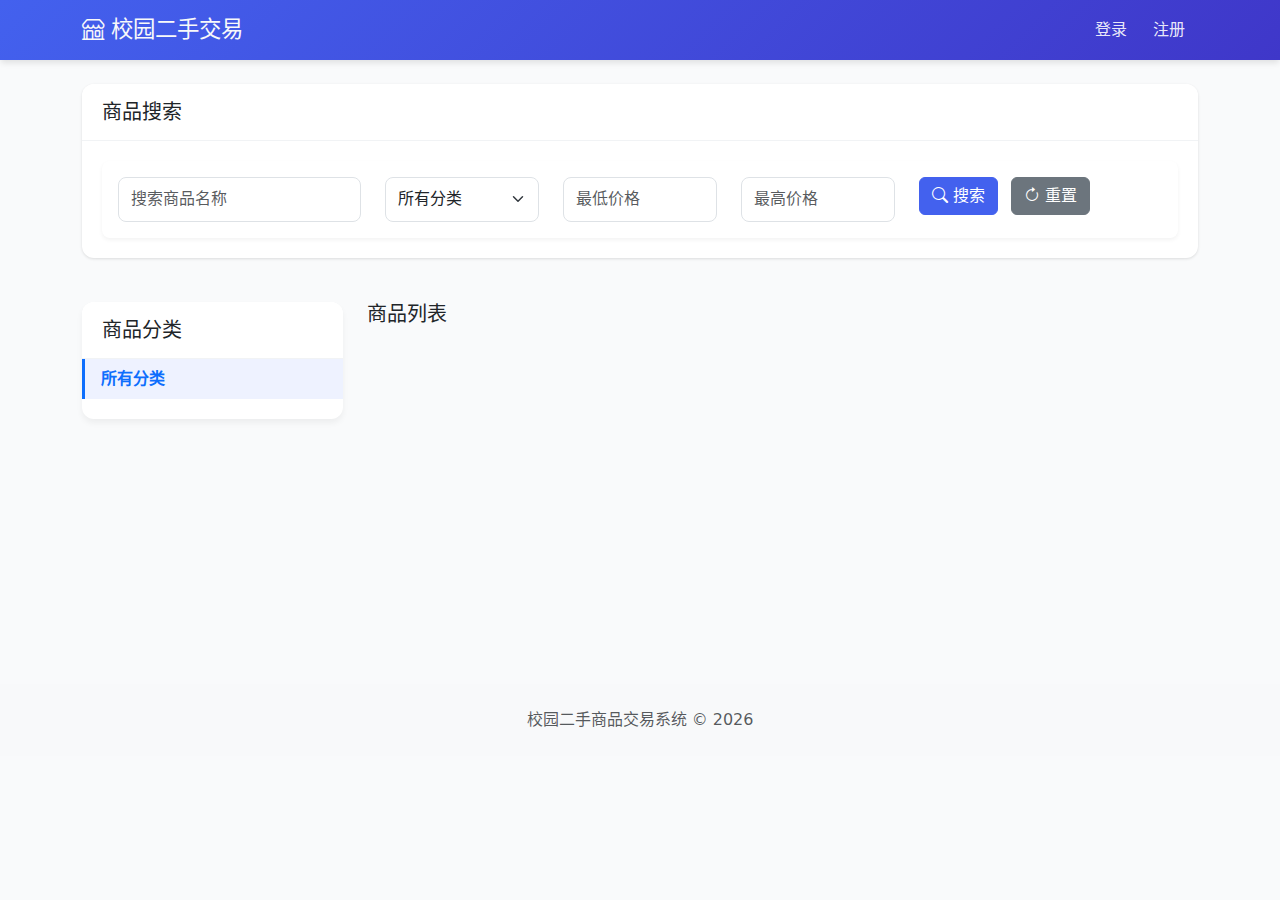
<file: frontend/index.html>
<!DOCTYPE html>
<html lang="zh-CN">
<head>
<meta charset="UTF-8">
<meta name="viewport" content="width=device-width, initial-scale=1.0">
<title>校园二手商品交易系统</title>
<!-- 替换为本地 Bootstrap CSS -->
<link href="css/bootstrap.min.css" rel="stylesheet">
<!-- 替换为本地 Bootstrap Icons -->
<link href="css/bootstrap-icons.min.css" rel="stylesheet">
<!-- 保留你的自定义样式 -->
<link href="css/style.css" rel="stylesheet">
</head>
<body>
    <!-- 导航栏 -->
    <nav class="navbar navbar-expand-lg">
        <div class="container">
            <a class="navbar-brand" href="#" onclick="showPage('home')">
                <i class="bi bi-shop"></i> 校园二手交易
            </a>

            <button class="navbar-toggler" type="button" data-bs-toggle="collapse" data-bs-target="#navbarNav">
                <span class="navbar-toggler-icon"></span>
            </button>

            <div class="collapse navbar-collapse" id="navbarNav">
                <ul class="navbar-nav me-auto">
                    <li class="nav-item" id="navProducts" style="display: none;">
                        <a class="nav-link" href="#" onclick="showPage('products')">商品管理</a>
                    </li>
                    <li class="nav-item" id="navTransactions" style="display: none;">
                        <a class="nav-link" href="#" onclick="showPage('transactions')">交易记录</a>
                    </li>
                </ul>

                <ul class="navbar-nav">
                    <li class="nav-item" id="navLogin">
                        <a class="nav-link" href="#" onclick="showPage('login')">登录</a>
                    </li>
                    <li class="nav-item" id="navRegister">
                        <a class="nav-link" href="#" onclick="showPage('register')">注册</a>
                    </li>
                    <li class="nav-item dropdown" id="navUser" style="display: none;">
                        <a class="nav-link dropdown-toggle" href="#" role="button" data-bs-toggle="dropdown">
                            <i class="bi bi-person-circle"></i> <span id="username"></span>
                        </a>
                        <ul class="dropdown-menu dropdown-menu-end">
                            <li><a class="dropdown-item" href="#" onclick="showPage('profile')">个人资料</a></li>
                            <li><hr class="dropdown-divider"></li>
                            <li><a class="dropdown-item" href="#" onclick="logout()">退出登录</a></li>
                        </ul>
                    </li>
                </ul>
            </div>
        </div>
    </nav>

    <!-- 主内容区域 -->
    <main class="container mt-4 mb-8">
        <!-- 首页 -->
        <div id="homePage" class="page active">
            <div class="row mb-4">
                <div class="col-md-12">
                    <div class="card shadow-sm">
                        <div class="card-header">
                            <h5 class="mb-0">商品搜索</h5>
                        </div>
                        <div class="card-body">
                            <form id="searchForm">
                                <div class="row">
                                    <div class="col-md-3">
                                        <input type="text" class="form-control" id="searchKeyword" placeholder="搜索商品名称">
                                    </div>
                                    <div class="col-md-2">
                                        <select class="form-select" id="searchCategory">
                                            <option value="">所有分类</option>
                                        </select>
                                    </div>
                                    <div class="col-md-2">
                                        <input type="number" class="form-control" id="minPrice" placeholder="最低价格">
                                    </div>
                                    <div class="col-md-2">
                                        <input type="number" class="form-control" id="maxPrice" placeholder="最高价格">
                                    </div>
                                    <div class="col-md-3">
                                        <button type="submit" class="btn btn-primary">
                                            <i class="bi bi-search"></i> 搜索
                                        </button>
                                        <button type="button" class="btn btn-secondary ms-2" onclick="resetSearch()">
                                            <i class="bi bi-arrow-clockwise"></i> 重置
                                        </button>
                                    </div>
                                </div>
                            </form>
                        </div>
                    </div>
                </div>
            </div>

            <div class="row">
                <!-- 左侧分类列表 -->
                <div class="col-md-3">
                    <div class="card h-100">
                        <div class="card-header">
                            <h5 class="mb-0">商品分类</h5>
                        </div>
                        <div class="card-body p-0">
                            <ul class="list-group list-group-flush" id="categoryList">
                                <li class="list-group-item category-item active" data-category="">
                                    所有分类
                                </li>
                                <!-- 分类项将通过JavaScript动态生成 -->
                            </ul>
                        </div>
                    </div>
                </div>

                <div class="col-md-9">
                    <div class="d-flex justify-content-between align-items-center mb-3">
                        <h5 class="text-dark">商品列表</h5>
                        <span id="productCount" class="text-muted"></span>
                    </div>
                    <!-- 添加加载状态容器 -->
                    <div id="productLoading" class="loading" style="display: none;">
                        <div class="loading-spinner"></div>
                        <p class="mt-3">加载中...</p>
                    </div>
                    <div id="productList" class="row">
                        <!-- 商品列表将通过JavaScript动态加载 -->
                    </div>
                    <nav id="pagination" class="mt-4">
                        <!-- 分页将通过JavaScript动态生成 -->
                    </nav>
                </div>
            </div>
        </div>

        <!-- 登录页面 -->
        <div id="loginPage" class="page">
            <div class="row justify-content-center">
                <div class="col-md-6">
                    <div class="card shadow-sm">
                        <div class="card-header">
                            <h5 class="mb-0 text-center">用户登录</h5>
                        </div>
                        <div class="card-body">
                            <form id="loginForm">
                                <div class="mb-3">
                                    <label for="loginUsername" class="form-label">用户名</label>
                                    <input type="text" class="form-control" id="loginUsername" required>
                                </div>
                                <div class="mb-3">
                                    <label for="loginPassword" class="form-label">密码</label>
                                    <input type="password" class="form-control" id="loginPassword" required>
                                </div>
                                <div class="d-grid">
                                    <button type="submit" class="btn btn-primary">登录</button>
                                </div>
                            </form>
                            <div class="text-center mt-3">
                                <span>还没有账号？</span>
                                <a href="#" onclick="showPage('register')">立即注册</a>
                            </div>
                        </div>
                    </div>
                </div>
            </div>
        </div>

        <!-- 注册页面 -->
        <div id="registerPage" class="page">
            <div class="row justify-content-center">
                <div class="col-md-6">
                    <div class="card shadow-sm">
                        <div class="card-header">
                            <h5 class="mb-0 text-center">用户注册</h5>
                        </div>
                        <div class="card-body">
                            <form id="registerForm">
                                <div class="mb-3">
                                    <label for="registerUsername" class="form-label">用户名</label>
                                    <input type="text" class="form-control" id="registerUsername" required maxlength="20">
                                    <div class="form-text">最多20个字符，支持字母和数字组合</div>
                                </div>
                                <div class="mb-3">
                                    <label for="registerPassword" class="form-label">密码</label>
                                    <input type="password" class="form-control" id="registerPassword" required minlength="6">
                                    <div class="form-text">至少6个字符</div>
                                </div>
                                <div class="mb-3">
                                    <label for="confirmPassword" class="form-label">确认密码</label>
                                    <input type="password" class="form-control" id="confirmPassword" required>
                                </div>
                                <div class="mb-3">
                                    <label for="registerPhone" class="form-label">手机号</label>
                                    <input type="tel" class="form-control" id="registerPhone" required pattern="1[3-9]\d{9}">
                                    <div class="form-text">请输入11位手机号</div>
                                </div>
                                <div class="mb-3">
                                    <label for="registerCampusCard" class="form-label">校园卡号/学号</label>
                                    <input type="text" class="form-control" id="registerCampusCard" required maxlength="20">
                                </div>
                                <div class="d-grid">
                                    <button type="submit" class="btn btn-primary">注册</button>
                                </div>
                            </form>
                            <div class="text-center mt-3">
                                <span>已有账号？</span>
                                <a href="#" onclick="showPage('login')">立即登录</a>
                            </div>
                        </div>
                    </div>
                </div>
            </div>
        </div>

        <!-- 商品管理页面 -->
        <div id="productsPage" class="page">
            <div class="row mb-4">
                <div class="col-md-12">
                    <div class="card shadow-sm">
                        <div class="card-header d-flex justify-content-between align-items-center">
                            <h5 class="mb-0">我的商品</h5>
                            <button class="btn btn-primary" onclick="showAddProductModal()">
                                <i class="bi bi-plus-circle"></i> 发布商品
                            </button>
                        </div>
                        <div class="card-body">
                            <!-- 添加加载状态容器 -->
                            <div id="myProductLoading" class="loading" style="display: none;">
                                <div class="loading-spinner"></div>
                                <p class="mt-3">加载中...</p>
                            </div>
                            <div class="d-flex justify-content-between align-items-center mb-3">
                                <h5 class="text-dark">我的商品列表</h5>
                                <span id="myProductCount" class="text-muted"></span>
                            </div>
                            <div id="myProductList" class="row">
                                <!-- 我的商品列表将通过JavaScript动态加载 -->
                            </div>
                            <nav id="myProductPagination" class="mt-4">
                                <!-- 分页将通过JavaScript动态生成 -->
                            </nav>
                        </div>
                    </div>
                </div>
            </div>
        </div>

        <!-- 交易记录页面 -->
        <div id="transactionsPage" class="page">
            <div class="row mb-4">
                <div class="col-md-12">
                    <div class="card shadow-sm">
                        <div class="card-header">
                            <h5 class="mb-0">交易记录筛选</h5>
                        </div>
                        <div class="card-body">
                            <form id="transactionSearchForm">
                                <div class="row">
                                    <div class="col-md-3">
                                        <select class="form-select" id="transactionStatus">
                                            <option value="">所有状态</option>
                                            <option value="0">未支付</option>
                                            <option value="1">已成交</option>
                                        </select>
                                    </div>
                                    <div class="col-md-3">
                                        <select class="form-select" id="transactionCategory">
                                            <option value="">所有分类</option>
                                        </select>
                                    </div>
                                    <div class="col-md-3">
                                        <input type="date" class="form-control" id="startDate">
                                    </div>
                                    <div class="col-md-3">
                                        <input type="date" class="form-control" id="endDate">
                                    </div>
                                    <div class="col-md-12 mt-3">
                                        <button type="submit" class="btn btn-primary">
                                            <i class="bi bi-search"></i> 搜索
                                        </button>
                                        <button type="button" class="btn btn-secondary ms-2" onclick="resetTransactionSearch()">
                                            <i class="bi bi-arrow-clockwise"></i> 重置
                                        </button>
                                    </div>
                                </div>
                            </form>
                        </div>
                    </div>
                </div>
            </div>

            <div class="row">
                <div class="col-md-12">
                    <div class="card shadow-sm">
                        <div class="card-header">
                            <h5 class="mb-0">交易记录</h5>
                        </div>
                        <div class="card-body">
                            <div id="transactionList">
                                <!-- 交易记录列表将通过JavaScript动态加载 -->
                            </div>
                            <nav id="transactionPagination" class="mt-4">
                                <!-- 分页将通过JavaScript动态生成 -->
                            </nav>
                        </div>
                    </div>
                </div>
            </div>
        </div>

        <!-- 个人资料页面 -->
        <div id="profilePage" class="page">
            <div class="row justify-content-center">
                <div class="col-md-6">
                    <div class="card shadow-sm">
                        <div class="card-header">
                            <h5 class="mb-0">个人资料</h5>
                        </div>
                        <div class="card-body">
                            <form id="profileForm">
                                <div class="mb-3">
                                    <label class="form-label">用户ID</label>
                                    <input type="text" class="form-control" id="profileUserId" readonly>
                                </div>
                                <div class="mb-3">
                                    <label class="form-label">用户名</label>
                                    <input type="text" class="form-control" id="profileUsername" readonly>
                                </div>
                                <div class="mb-3">
                                    <label for="profilePhone" class="form-label">手机号</label>
                                    <input type="tel" class="form-control" id="profilePhone" pattern="1[3-9]\d{9}">
                                </div>
                                <div class="mb-3">
                                    <label for="profileCampusCard" class="form-label">校园卡号/学号</label>
                                    <input type="text" class="form-control" id="profileCampusCard" maxlength="20">
                                </div>
                                <div class="mb-3">
                                    <label class="form-label">注册时间</label>
                                    <input type="text" class="form-control" id="profileCreatedAt" readonly>
                                </div>
                                <div class="d-grid">
                                    <button type="submit" class="btn btn-primary">更新资料</button>
                                </div>
                            </form>
                        </div>
                    </div>
                </div>
            </div>
        </div>
    </main>

    <!-- 页脚 -->
    <footer class="bg-light py-4 mt-8">
        <div class="container text-center text-muted">
            <p class="mb-0">校园二手商品交易系统 &copy; 2026</p>
        </div>
    </footer>

    <!-- 商品详情模态框 -->
    <div class="modal fade" id="productDetailModal" tabindex="-1">
        <div class="modal-dialog modal-lg">
            <div class="modal-content">
                <div class="modal-header">
                    <h5 class="modal-title">商品详情</h5>
                    <button type="button" class="btn-close" data-bs-dismiss="modal"></button>
                </div>
                <div class="modal-body">
                    <div id="productDetailContent">
                        <!-- 商品详情将通过JavaScript动态加载 -->
                    </div>
                </div>
                <div class="modal-footer">
                    <button type="button" class="btn btn-secondary" data-bs-dismiss="modal">关闭</button>
                    <button type="button" class="btn btn-primary" id="buyProductBtn">立即购买</button>
                </div>
            </div>
        </div>
    </div>

       <!-- 发布商品模态框（完整版本） -->
    <div class="modal fade" id="addProductModal" tabindex="-1">
        <div class="modal-dialog">
            <div class="modal-content">
                <div class="modal-header">
                    <h5 class="modal-title">发布商品</h5>
                    <button type="button" class="btn-close" data-bs-dismiss="modal"></button>
                </div>
                <div class="modal-body">
                    <form id="addProductForm">
                        <div class="mb-3">
                            <label for="productName" class="form-label">商品名称</label>
                            <input type="text" class="form-control" id="productName" required maxlength="20">
                        </div>
                        <div class="mb-3">
                            <label for="productDescription" class="form-label">商品描述</label>
                            <textarea class="form-control" id="productDescription" rows="3" required></textarea>
                        </div>
                        <div class="mb-3">
                            <label for="productPrice" class="form-label">价格</label>
                            <input type="number" class="form-control" id="productPrice" min="0.01" step="0.01" required>
                        </div>
                        <div class="mb-3">
                            <label for="productCategory" class="form-label">分类</label>
                            <select class="form-select" id="productCategory" required>
                                <option value="">选择分类</option>
                            </select>
                        </div>
                        <div class="mb-3">
                            <label for="productImage" class="form-label">商品图片</label>
                            <input type="file" class="form-control" id="productImage" accept="image/*">
                        </div>
                    </form>
                </div>
                <div class="modal-footer">
                    <button type="button" class="btn btn-secondary" data-bs-dismiss="modal">取消</button>
                    <button type="button" class="btn btn-primary" onclick="addProduct()">发布</button>
                </div>
            </div>
        </div>
    </div>
<!-- 编辑商品模态框 -->
    <div class="modal fade" id="editProductModal" tabindex="-1">
        <div class="modal-dialog">
            <div class="modal-content">
                <div class="modal-header">
                    <h5 class="modal-title">编辑商品</h5>
                    <button type="button" class="btn-close" data-bs-dismiss="modal"></button>
                </div>
                <div class="modal-body">
                    <form id="editProductForm">
                        <input type="hidden" id="editProductId">
                        <div class="mb-3">
                            <label for="editProductName" class="form-label">商品名称</label>
                            <input type="text" class="form-control" id="editProductName" required maxlength="20">
                        </div>
                        <div class="mb-3">
                            <label for="editProductDescription" class="form-label">商品描述</label>
                            <textarea class="form-control" id="editProductDescription" rows="3" required></textarea>
                        </div>
                        <div class="mb-3">
                            <label for="editProductPrice" class="form-label">价格</label>
                            <input type="number" class="form-control" id="editProductPrice" min="0.01" step="0.01" required>
                        </div>
                        <div class="mb-3">
                            <label for="editProductCategory" class="form-label">分类</label>
                            <select class="form-select" id="editProductCategory" required>
                                <option value="">选择分类</option>
                            </select>
                        </div>
                        <div class="mb-3">
                            <label for="editProductImage" class="form-label">更新商品图片</label>
                            <input type="file" class="form-control" id="editProductImage" accept="image/*">
                        </div>
                        <div class="mb-3">
                            <label for="editProductStatus" class="form-label">商品状态</label>
                            <select class="form-select" id="editProductStatus" required>
                                <option value="1">可售</option>
                                <option value="2">已售出</option>
                                <option value="3">已下架</option>
                            </select>
                        </div>
                    </form>
                </div>
                <div class="modal-footer">
                    <button type="button" class="btn btn-secondary" data-bs-dismiss="modal">取消</button>
                    <button type="button" class="btn btn-primary" onclick="submitEditProductForm()">保存修改</button>
                </div>
            </div>
        </div>
    </div>
    <script src="js/bootstrap.bundle.min.js"></script>
    <script src="js/api.js"></script>
    <script src="js/app.js"></script>
</body>
</html>
</file>
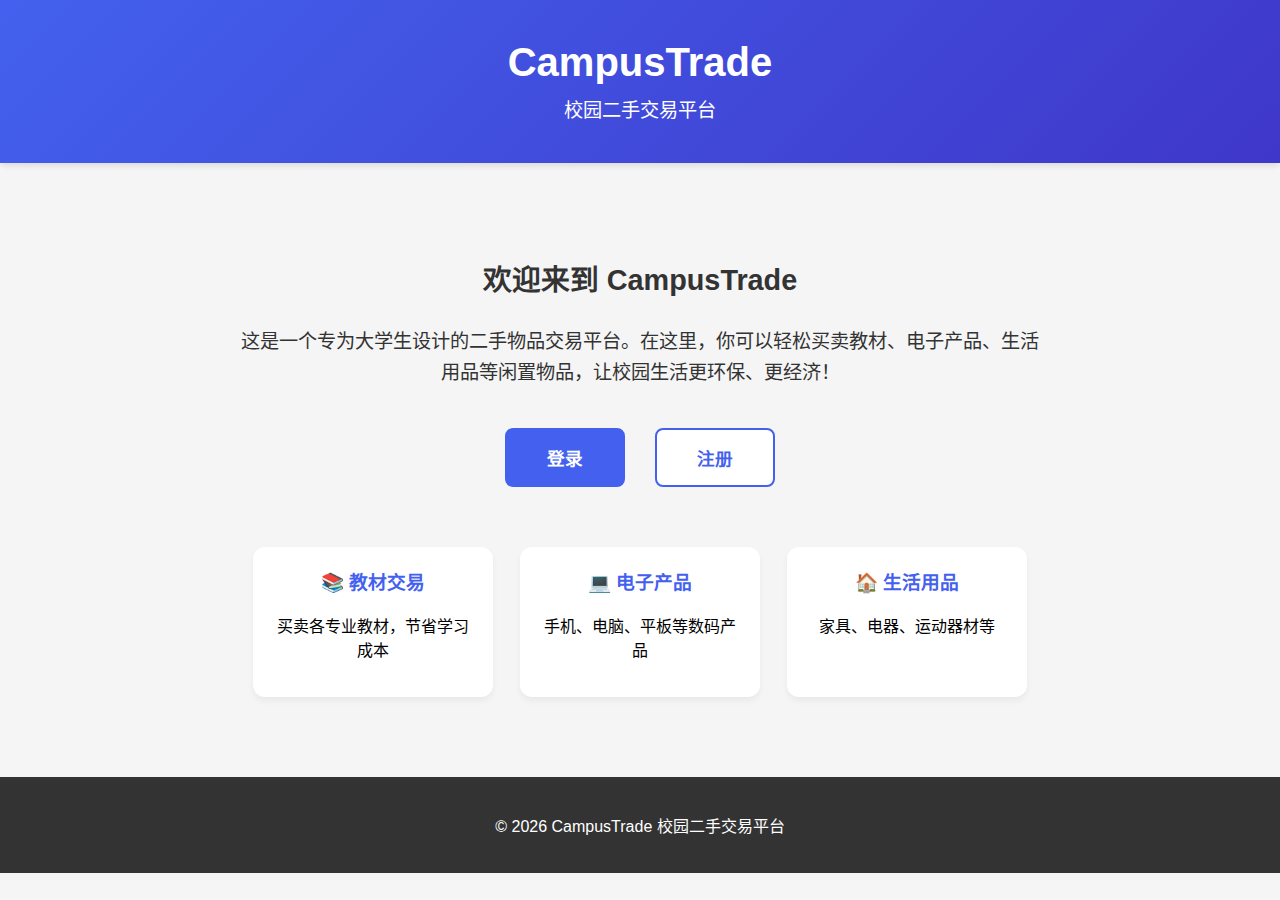
<file: frontend/welcome.html>
<!DOCTYPE html>
<html lang="zh-CN">
<head>
    <meta charset="UTF-8">
    <title>CampusTrade - 校园二手交易平台</title>
    <style>
        /* 主题颜色使用与index一致的蓝色系 */
        :root {
            --primary-color: #4361ee;
            --secondary-color: #3f37c9;
            --accent-color: #4895ef;
        }

        body {
            font-family: Arial, sans-serif;
            text-align: center;
            margin: 0;
            padding: 0;
            background-color: #f5f5f5;
        }
        .header {
            /* 渐变背景与导航栏保持一致 */
            background: linear-gradient(135deg, var(--primary-color), var(--secondary-color));
            color: white;
            padding: 40px 0;
            box-shadow: 0 4px 6px -1px rgba(0, 0, 0, 0.1);
        }
        .header h1 {
            margin: 0;
            font-size: 2.5em;
        }
        .header p {
            margin: 10px 0 0;
            font-size: 1.2em;
        }
        .container {
            max-width: 800px;
            margin: 50px auto;
            padding: 20px;
        }
        .welcome-text {
            font-size: 1.2em;
            line-height: 1.6;
            margin-bottom: 40px;
            color: #333;
        }
        .buttons {
            display: flex;
            justify-content: center;
            gap: 30px;
            margin-top: 30px;
            flex-wrap: wrap;
        }
        .btn {
            display: inline-block;
            padding: 15px 40px;
            font-size: 1.1em;
            text-decoration: none;
            border-radius: 8px; /* 与index按钮圆角一致 */
            transition: all 0.3s ease; /* 保持动画效果一致 */
            font-weight: bold;
            cursor: pointer;
            position: relative;
            overflow: hidden;
        }
        .btn-login {
            background-color: var(--primary-color);
            color: white;
            border: 2px solid var(--primary-color);
        }
        .btn-login:hover {
            background-color: var(--secondary-color);
            border-color: var(--secondary-color);
            transform: translateY(-2px); /* 添加悬浮上移效果 */
            box-shadow: 0 4px 8px rgba(67, 97, 238, 0.3);
        }
        .btn-register {
            background-color: white;
            color: var(--primary-color);
            border: 2px solid var(--primary-color);
        }
        .btn-register:hover {
            background-color: rgba(67, 97, 238, 0.1);
            transform: translateY(-2px);
            box-shadow: 0 4px 8px rgba(67, 97, 238, 0.2);
        }
        .features {
            display: flex;
            justify-content: space-around;
            margin-top: 50px;
            flex-wrap: wrap;
        }
        .feature {
            width: 200px;
            padding: 20px;
            margin: 10px;
            background-color: white;
            border-radius: 12px; /* 与卡片圆角一致 */
            box-shadow: 0 4px 6px rgba(0,0,0,0.05); /* 与卡片阴影一致 */
            transition: all 0.3s ease;
        }
        .feature:hover {
            box-shadow: 0 10px 20px rgba(0,0,0,0.08); /* 添加悬浮阴影效果 */
        }
        .feature h3 {
            color: var(--primary-color); /* 使用主色调 */
            margin-top: 0;
        }
        .footer {
            margin-top: 50px;
            padding: 20px;
            background-color: #333;
            color: white;
        }
        @media (max-width: 768px) {
            .header h1 {
                font-size: 2em;
            }
            .btn {
                padding: 12px 30px;
                font-size: 1em;
            }
            .feature {
                width: 100%;
                max-width: 200px;
            }
        }

        /* 按钮点击波纹效果（与index保持一致） */
        .btn::after {
            content: '';
            position: absolute;
            top: 50%;
            left: 50%;
            width: 5px;
            height: 5px;
            background: rgba(255, 255, 255, 0.5);
            border-radius: 50%;
            transform: scale(1, 1) translate(-50%, -50%);
            opacity: 0;
        }

        @keyframes ripple {
            0% {
                transform: scale(0, 0);
                opacity: 1;
            }
            100% {
                transform: scale(20, 20);
                opacity: 0;
            }
        }

        .btn:focus:not(:active)::after {
            animation: ripple 0.6s ease-out;
        }
    </style>
</head>
<body>
    <!-- 头部区域 -->
    <div class="header">
        <h1>CampusTrade</h1>
        <p>校园二手交易平台</p>
    </div>

    <!-- 主体内容 -->
    <div class="container">
        <div class="welcome-text">
            <h2>欢迎来到 CampusTrade</h2>
            <p>这是一个专为大学生设计的二手物品交易平台。在这里，你可以轻松买卖教材、电子产品、生活用品等闲置物品，让校园生活更环保、更经济！</p>
        </div>

        <!-- 登录/注册按钮 -->
        <div class="buttons">
            <a href="index.html?page=login" class="btn btn-login">登录</a>
            <a href="index.html?page=register" class="btn btn-register">注册</a>
        </div>

        <!-- 功能特色 -->
        <div class="features">
            <div class="feature">
                <h3>📚 教材交易</h3>
                <p>买卖各专业教材，节省学习成本</p>
            </div>
            <div class="feature">
                <h3>💻 电子产品</h3>
                <p>手机、电脑、平板等数码产品</p>
            </div>
            <div class="feature">
                <h3>🏠 生活用品</h3>
                <p>家具、电器、运动器材等</p>
            </div>
        </div>
    </div>

    <!-- 页脚 -->
    <div class="footer">
        <p>© 2026 CampusTrade 校园二手交易平台</p>
    </div>

    <script>
        // 检测本地存储中的登录状态，若已登录则跳转到主页
        window.onload = function() {
            const token = localStorage.getItem('authToken');
            if (token) {
                window.location.href = 'index.html';
            }
        }

        // 跳转到index.html并指定要显示的页面
        function goToIndex(page) {
            // 将需要显示的页面存储到localStorage
            localStorage.setItem('targetPage', page);
            // 跳转到index.html
            window.location.href = 'index.html';
        }
    </script>
</body>
</html>
</file>
<file: frontend/css/style.css>
/* 主题颜色配置 */
:root {
    --primary-color: #4361ee; /* 主色调 */
    --secondary-color: #3f37c9; /* 辅助色 */
    --accent-color: #4895ef; /* 强调色 */
    --light-bg: #f8f9fa; /* 浅色背景 */
    --dark-text: #212529; /* 深色文本 */
    --light-text: #f8f9fa; /* 浅色文本 */
    --gray-text: #6c757d; /* 灰色文本 */
    --success-color: #4cc9f0; /* 成功状态色 */
    --danger-color: #ff3333; /* 危险状态色 */
    --warning-color: #ffb703; /* 警告状态色 */
}

/* 全局样式 */
body {
    background-color: #f9fafb;
    color: var(--dark-text);
}

/* 导航栏样式 */
.navbar {
    background: linear-gradient(135deg, var(--primary-color), var(--secondary-color));
    box-shadow: 0 4px 6px -1px rgba(0, 0, 0, 0.1);
}

.navbar-brand {
    color: var(--light-text) !important;
    font-size: 1.4rem;
    transition: transform 0.3s ease;
}

.navbar-brand:hover {
    transform: scale(1.05);
}

.nav-link {
    color: rgba(255, 255, 255, 0.9) !important;
    position: relative;
    margin: 0 5px;
}

.nav-link::after {
    content: '';
    position: absolute;
    width: 0;
    height: 2px;
    bottom: 0;
    left: 0;
    background-color: white;
    transition: width 0.3s ease;
}

.nav-link:hover::after {
    width: 100%;
}

/* 卡片样式 */
.card {
    border-radius: 12px;
    box-shadow: 0 4px 6px rgba(0, 0, 0, 0.05);
    transition: all 0.3s ease;
    overflow: hidden;
    margin-bottom: 20px;
    border: none;
}

.card:hover {
    box-shadow: 0 10px 20px rgba(0, 0, 0, 0.08);
}

.card-header {
    background-color: white;
    border-bottom: 1px solid #f1f3f5;
    padding: 1rem 1.25rem;
}

.card-body {
    padding: 1.25rem;
}

/* 商品卡片样式 */
.product-card {
    height: 100%;
    display: flex;
    flex-direction: column;
    border-radius: 12px;
    overflow: hidden;
    transition: transform 0.3s ease;
    cursor: pointer;
}

.product-card:hover {
    transform: translateY(-5px);
    box-shadow: 0 10px 20px rgba(0, 0, 0, 0.08);
}

.product-img {
    height: 200px;
    object-fit: cover;
    background-color: #f8f9fa;
    display: flex;
    align-items: center;
    justify-content: center;
    color: #6c757d;
    font-size: 14px;
    transition: transform 0.5s ease;
    border-radius: 8px 8px 0 0;
}

.product-card:hover .product-img {
    transform: scale(1.05);
}

.product-price {
    color: var(--danger-color);
    font-weight: bold;
    font-size: 18px;
    margin-top: auto;
}

.product-status {
    position: absolute;
    top: 10px;
    right: 10px;
}

/* 状态标签样式 */
.status-badge {
    padding: 5px 10px;
    border-radius: 20px;
    font-weight: 600;
    font-size: 12px;
    transition: all 0.2s ease;
}

.status-available {
    background-color: rgba(76, 201, 240, 0.15);
    color: var(--success-color);
}

.status-sold {
    background-color: rgba(247, 37, 133, 0.15);
    color: var(--danger-color);
}

.status-locked {
    background-color: rgba(255, 183, 3, 0.15);
    color: #b7791f;
}

.status-pending {
    color: #b7791f;
}

.status-completed {
    color: var(--success-color);
}

/* 交易记录样式 */
.transaction-item {
    border-left: 4px solid var(--primary-color);
    padding-left: 15px;
    margin-bottom: 20px;
    transition: transform 0.2s ease;
}

.transaction-item:hover {
    transform: translateX(5px);
}

.transaction-status {
    font-weight: bold;
}

/* 页面样式 */
.page {
    min-height: 600px;
    display: none;
    animation: fadeIn 0.5s ease-out forwards;
}

.page.active {
    display: block;
}

/* 加载状态样式 */
.loading {
    padding: 4rem 2rem;
    text-align: center;
}

.loading-spinner {
    width: 40px;
    height: 40px;
    margin: 0 auto;
    border: 4px solid rgba(67, 97, 238, 0.1);
    border-left-color: var(--primary-color);
    border-radius: 50%;
    animation: spin 1s linear infinite;
}

/* 空状态样式 */
.empty-state {
    padding: 4rem 2rem;
    text-align: center;
    background-color: var(--light-bg);
    border-radius: 12px;
    margin: 2rem 0;
}

.empty-state i {
    font-size: 5rem;
    color: #ced4da;
    margin-bottom: 1rem;
}

.empty-state h5 {
    color: var(--dark-text);
    margin-bottom: 0.5rem;
}

.empty-state p {
    color: var(--gray-text);
}

/* 按钮样式 */
.btn {
    transition: all 0.3s ease;
    position: relative;
    overflow: hidden;
}

.btn-primary {
    background-color: var(--primary-color);
    border-color: var(--primary-color);
}

.btn-primary:hover {
    background-color: var(--secondary-color);
    transform: translateY(-2px);
    box-shadow: 0 4px 8px rgba(67, 97, 238, 0.3);
    border-color: var(--secondary-color);
}

.btn-secondary {
    transition: all 0.3s ease;
}

.btn-secondary:hover {
    transform: translateY(-2px);
    box-shadow: 0 4px 8px rgba(0, 0, 0, 0.1);
}

.btn-action {
    padding: 4px 8px;
    font-size: 12px;
    margin: 2px;
}

/* 按钮点击波纹效果 */
.btn::after {
    content: '';
    position: absolute;
    top: 50%;
    left: 50%;
    width: 5px;
    height: 5px;
    background: rgba(255, 255, 255, 0.5);
    border-radius: 50%;
    transform: scale(1, 1) translate(-50%, -50%);
    opacity: 0;
}

@keyframes ripple {
    0% {
        transform: scale(0, 0);
        opacity: 1;
    }
    100% {
        transform: scale(20, 20);
        opacity: 0;
    }
}

.btn:focus:not(:active)::after {
    animation: ripple 0.6s ease-out;
}

/* 表单元素样式 */
.form-control, .form-select {
    border-radius: 8px;
    border: 1px solid #dee2e6;
    transition: all 0.3s ease;
    padding: 0.6rem 0.75rem;
}

.form-control:focus, .form-select:focus {
    border-color: var(--accent-color);
    box-shadow: 0 0 0 3px rgba(72, 149, 239, 0.25);
    outline: none;
}

.form-text {
    font-size: 0.875rem;
    color: #6c757d;
}

/* 分页样式 */
.pagination {
    justify-content: center;
    margin-top: 2rem;
}

.page-link {
    border-radius: 8px;
    margin: 0 4px;
    transition: all 0.2s ease;
    color: var(--primary-color);
}

.page-item.active .page-link {
    background-color: var(--primary-color);
    border-color: var(--primary-color);
}

.page-link:hover:not(.active) {
    transform: translateY(-2px);
}

/* 搜索区域样式 */
#searchForm, #transactionSearchForm {
    padding: 1rem;
    background-color: white;
    border-radius: 8px;
    box-shadow: 0 2px 4px rgba(0, 0, 0, 0.05);
}

/* 提示框样式 */
.alert {
    border: none;
    border-radius: 8px;
    box-shadow: 0 4px 6px rgba(0, 0, 0, 0.1);
}

/* 模态框样式 */
.modal-content {
    border-radius: 12px;
    box-shadow: 0 10px 25px rgba(0, 0, 0, 0.1);
}

.modal-header {
    border-bottom: 1px solid #dee2e6;
}

.modal-footer {
    border-top: 1px solid #dee2e6;
}

.modal.fade .modal-dialog {
    transition: transform 0.3s ease-out;
    transform: translate(0, -25px);
}

.modal.show .modal-dialog {
    transform: translate(0, 0);
}

/* 商品元数据样式 */
.product-meta {
    font-size: 12px;
    color: #6c757d;
    margin-bottom: 8px;
}

.seller-info {
    background-color: #f8f9fa;
    padding: 8px;
    border-radius: 4px;
    margin-top: 8px;
}

.seller-info small {
    display: block;
    margin-bottom: 4px;
}

/* 工具类 */
.text-truncate-2 {
    display: -webkit-box;
    -webkit-line-clamp: 2;
    -webkit-box-orient: vertical;
    overflow: hidden;
    text-overflow: ellipsis;
}

.shadow-sm {
    box-shadow: 0 1px 3px rgba(0,0,0,0.12) !important;
}

.badge-outline {
    border: 1px solid currentColor;
    background-color: transparent;
}

/* 动画效果 */
@keyframes fadeIn {
    from { opacity: 0; transform: translateY(10px); }
    to { opacity: 1; transform: translateY(0); }
}

@keyframes spin {
    to { transform: rotate(360deg); }
}

/* 响应式设计 */
@media (max-width: 768px) {
    .product-img {
        height: 150px;
    }
    
    .container {
        padding: 0 15px;
    }
    
    .card {
        margin-bottom: 15px;
    }
}
/* 分类列表样式 */
#categoryList {
    cursor: pointer;
}

.category-item {
    transition: all 0.2s;
}

.category-item:hover {
    background-color: #f1f5f9;
}

.category-item.active {
    color: #0d6efd; /* 蓝色 */
    font-weight: bold;
    background-color: #eef2ff;
    border-left: 3px solid #0d6efd;
}

/* 交易状态标签样式 */
.badge.bg-red {
    background-color: #dc3545; /* 红色 - 已售出（卖家视角） */
}

.badge.bg-blue {
    background-color: #0d6efd; /* 蓝色 - 已购买（买家视角） */
}

.badge.bg-gray {
    background-color: #6c757d; /* 灰色 - 未完成 */
}

.badge.bg-green {
    background-color: #198754; /* 绿色 - 备用状态 */
}
</file>
